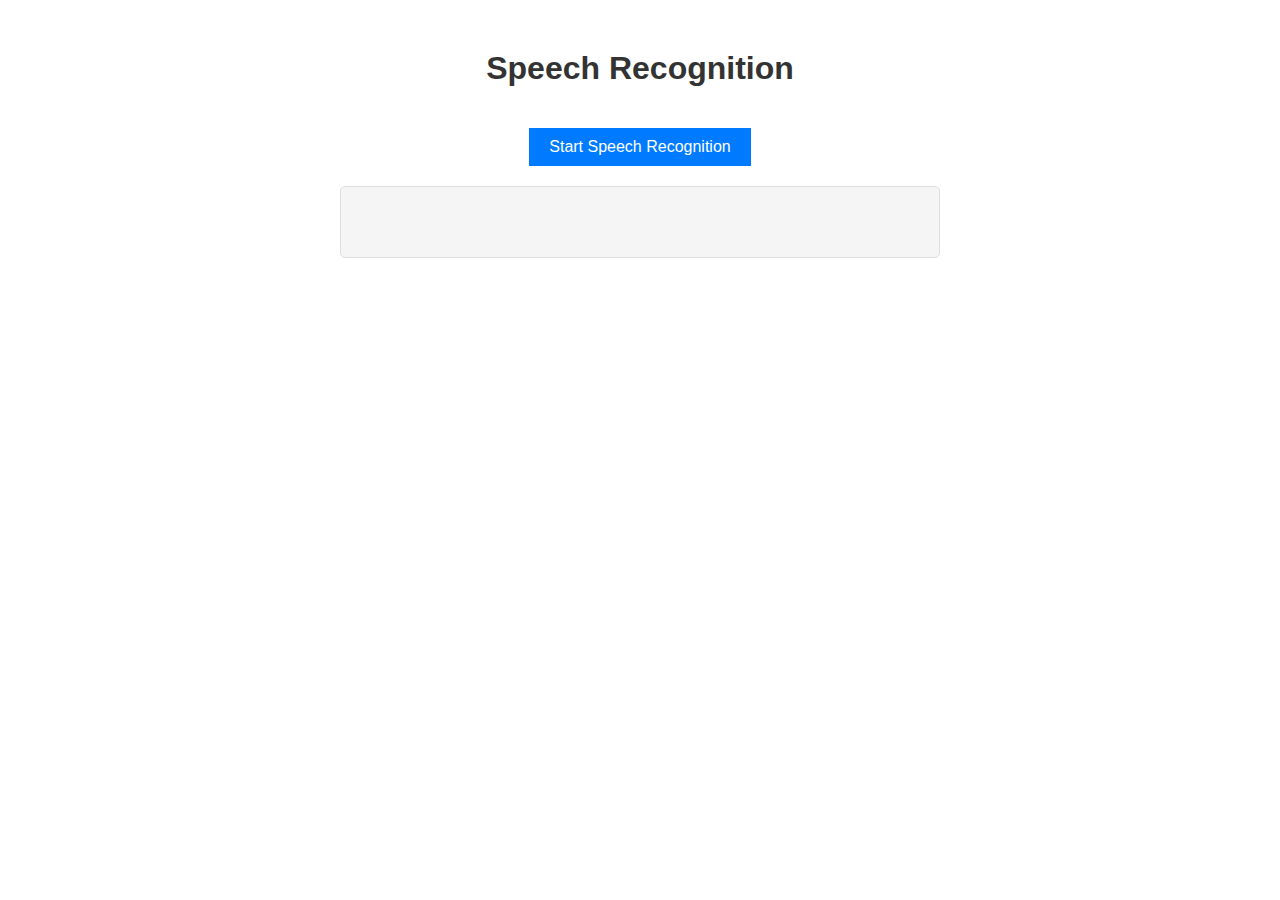
<file: exam.html>
<!DOCTYPE html>
<html lang="en">
<head>
    <meta charset="UTF-8">
    <meta name="viewport" content="width=device-width, initial-scale=1.0">
    <title>Speech to Text</title>
    <style>body {
    font-family: Arial, sans-serif;
}

.container {
    max-width: 600px;
    margin: 50px auto;
    text-align: center;
}

h1 {
    color: #333;
}

button {
    padding: 10px 20px;
    font-size: 16px;
    background-color: #007bff;
    color: #fff;
    border: none;
    cursor: pointer;
    margin-top: 20px;
}

#dialog-box {
    margin-top: 20px;
    padding: 10px;
    background-color: #f5f5f5;
    border: 1px solid #ddd;
    border-radius: 5px;
    min-height: 50px;
    text-align: left;
    overflow-y: auto;
}
</style>
</head>
<body>
    <div class="container">
        <h1>Speech Recognition</h1>
        <button id="start-recognition">Start Speech Recognition</button>
        <div id="dialog-box"></div>
    </div>
    <script>// Create a SpeechRecognition object
const recognition = new (window.SpeechRecognition || window.webkitSpeechRecognition || window.mozSpeechRecognition || window.msSpeechRecognition)();

// Set recognition properties
recognition.lang = 'en-US'; // Set language
recognition.interimResults = false; // Whether to return interim results

// Get reference to the dialog box element
const dialogBox = document.getElementById('dialog-box');

// Function to start speech recognition
function startRecognition() {
    recognition.start();
    console.log('Speech recognition started');
}

// Event listener for the start button
document.getElementById('start-recognition').addEventListener('click', startRecognition);

// Event listener for when speech is recognized
recognition.onresult = function(event) {
    const last = event.results.length - 1;
    const text = event.results[last][0].transcript;
    console.log('Recognized text: ', text);
    
    // Display the recognized text in the dialog box
    displayTextInDialog(text);
};

// Function to display recognized text in the dialog box
function displayTextInDialog(text) {
    // Create a paragraph element to display the recognized text
    const paragraph = document.createElement('p');
    paragraph.textContent = text;
    
    // Append the paragraph to the dialog box
    dialogBox.appendChild(paragraph);
}

// Event listener for when speech recognition ends
recognition.onend = function() {
    console.log('Speech recognition ended');
};

// Stop recognition if there's an error
recognition.onerror = function(event) {
    console.error('Speech recognition error:', event.error);
    recognition.stop();
};
</script>
</body>
</html>
</file>
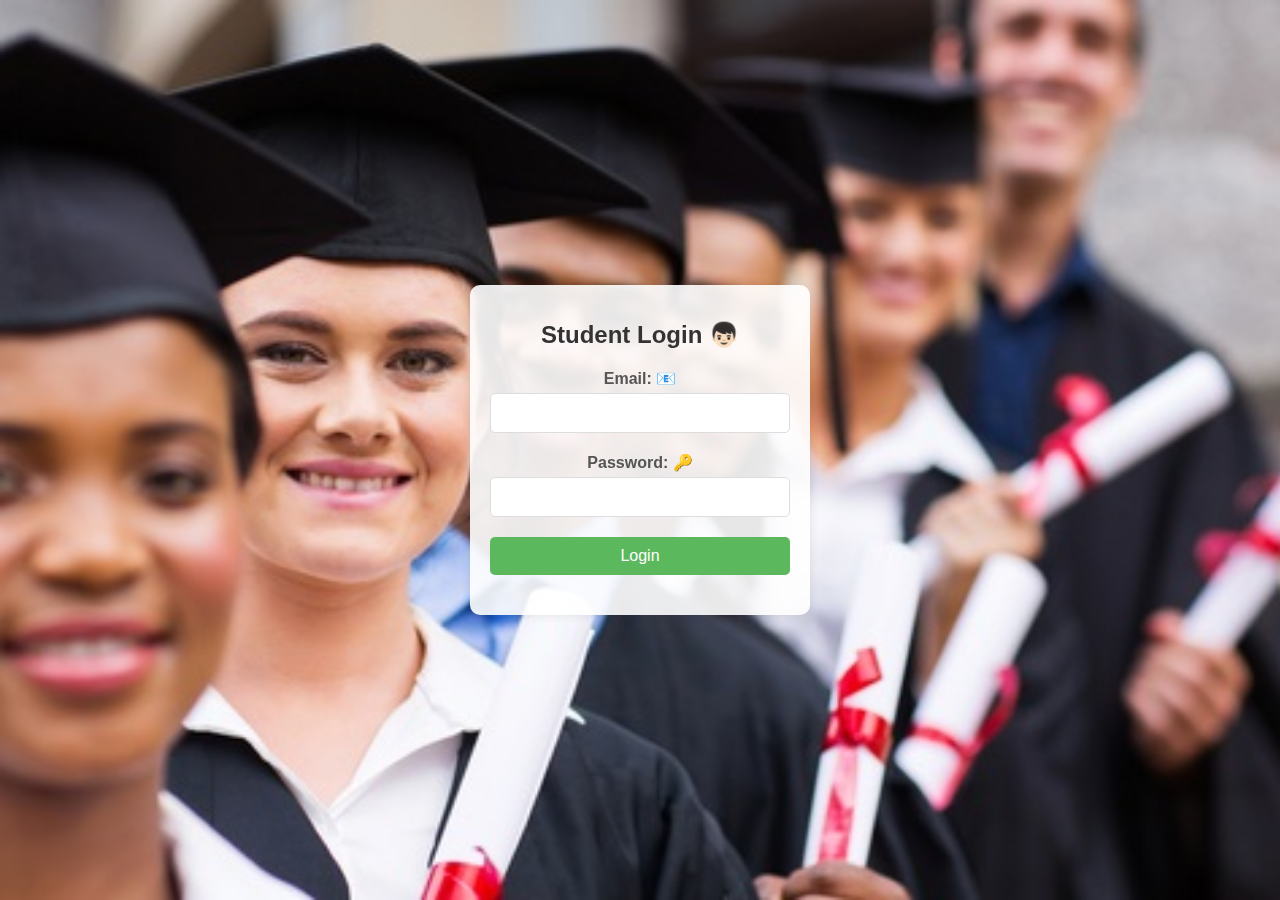
<file: loginn.html>
<!DOCTYPE html>
<html lang="en">
<head>
    <meta charset="UTF-8">
    <meta name="viewport" content="width=device-width, initial-scale=1.0">
    <title>Student Login</title>
    <style>
        body {
            font-family: Arial, sans-serif;
            margin: 0;
            padding: 0;
            display: flex;
            justify-content: center;
            align-items: center;
            height: 100vh;
            background-image: url('college.jpg'); /* Background image */
            background-size: cover; /* Cover the entire viewport */
        }

        .login-container {
            background-color: rgba(255, 255, 255, 0.9); /* Semi-transparent white background */
            padding: 20px;
            border-radius: 10px;
            box-shadow: 0 0 10px rgba(0, 0, 0, 0.1);
            width: 300px;
            text-align: center;
        }

        h1, h2 {
            margin-bottom: 20px;
            font-size: 24px;
            color: #333;
        }

        form {
            display: flex;
            flex-direction: column;
        }

        label {
            margin-bottom: 5px;
            font-weight: bold;
            color: #555;
        }

        input {
            padding: 10px;
            margin-bottom: 20px;
            border: 1px solid #ddd;
            border-radius: 5px;
            font-size: 16px;
        }

        button {
            padding: 10px;
            background-color: #5cb85c;
            color: white;
            border: none;
            border-radius: 5px;
            font-size: 16px;
            cursor: pointer;
        }

        button:hover {
            background-color: #4cae4c;
        }

        #message {
            margin-top: 20px;
        }

        /* Styling for background blur text */
        .background-text {
            position: fixed;
            top: 50%;
            left: 50%;
            transform: translate(-50%, -50%);
            font-size: 60px;
            color: red;
            font-weight: bold;
            z-index: -1;
            opacity: 0.1;
        }
    </style>
</head>
<body>
    <div class="background-text">RPVR</div>
    <div class="login-container">
        <h1>Student Login 👦🏻</h1>
        <form id="loginForm">
            <label for="email">Email: 📧</label>
            <input type="email" id="email" name="email" required>

            <label for="password">Password: 🔑</label>
            <input type="password" id="password" name="password" required>

            <button type="submit">Login</button>
        </form>
        <div id="message"></div>
    </div>

    <script>
        // Hardcoded CSV data as a JSON array
        const csvData = [
            { "email": "radhika@123.com", "password": "123" },
            { "email": "pavithra@222.com", "password": "222" },
            { "email": "anusha@333.com", "password": "333" },
            { "email": "vaishnavi@331.com", "password": "331" },
            { "email": "vysiri@332.com", "password": "332" },
	    { "email": "bhupal@001.com", "password": "001" },
	    { "email": "basavaraj@002.com", "password": "002" },
	    { "email": "prithvi.com", "password": "003" }
		
        ];

        document.getElementById('loginForm').addEventListener('submit', function(event) {
            event.preventDefault();

            const email = document.getElementById('email').value;
            const password = document.getElementById('password').value;
            let loginSuccessful1 = false;
            let loginSuccessful2 = false;
            const messageElement = document.getElementById('message');

            // Checking against firstUser
            if (email === csvData[0].email && password === csvData[0].password) {
                loginSuccessful1 = true;
                messageElement.style.color = 'green';
                messageElement.innerText = 'Login successful!';
                window.location.href = 'index.html';
            }

            // Checking against secondUser
            else if (email === csvData[1].email && password === csvData[1].password) {
                loginSuccessful2 = true;
                messageElement.style.color = 'green';
                messageElement.innerText = 'Login successful!';
                window.location.href = 'index1.html';
            }
	    else if (email === csvData[2].email && password === csvData[2].password) {
                loginSuccessful2 = true;
                messageElement.style.color = 'green';
                messageElement.innerText = 'Login successful!';
                window.location.href = 'index2.html';
            }
	    else if (email === csvData[3].email && password === csvData[3].password) {
                loginSuccessful2 = true;
                messageElement.style.color = 'green';
                messageElement.innerText = 'Login successful!';
                window.location.href = 'index3.html';
            }
	    else if (email === csvData[4].email && password === csvData[4].password) {
                loginSuccessful2 = true;
                messageElement.style.color = 'green';
                messageElement.innerText = 'Login successful!';
                window.location.href = 'index4.html';
            }
	    else if (email === csvData[5].email && password === csvData[5].password) {
                loginSuccessful2 = true;
                messageElement.style.color = 'green';
                messageElement.innerText = 'Login successful!';
                window.location.href = 'aindex1.html';
            }
	    else if (email === csvData[6].email && password === csvData[6].password) {
                loginSuccessful2 = true;
                messageElement.style.color = 'green';
                messageElement.innerText = 'Login successful!';
                window.location.href = 'aindex2.html';
            }
	    else if (email === csvData[7].email && password === csvData[7].password) {
                loginSuccessful2 = true;
                messageElement.style.color = 'green';
                messageElement.innerText = 'Login successful!';
                window.location.href = 'aindex3.html';
            }
	    

            // If neither user matches
            else {
                messageElement.style.color = 'red';
                messageElement.innerText = 'Login failed. Please check your credentials.';
            }
        });
    </script>
</body>
</html>
</file>
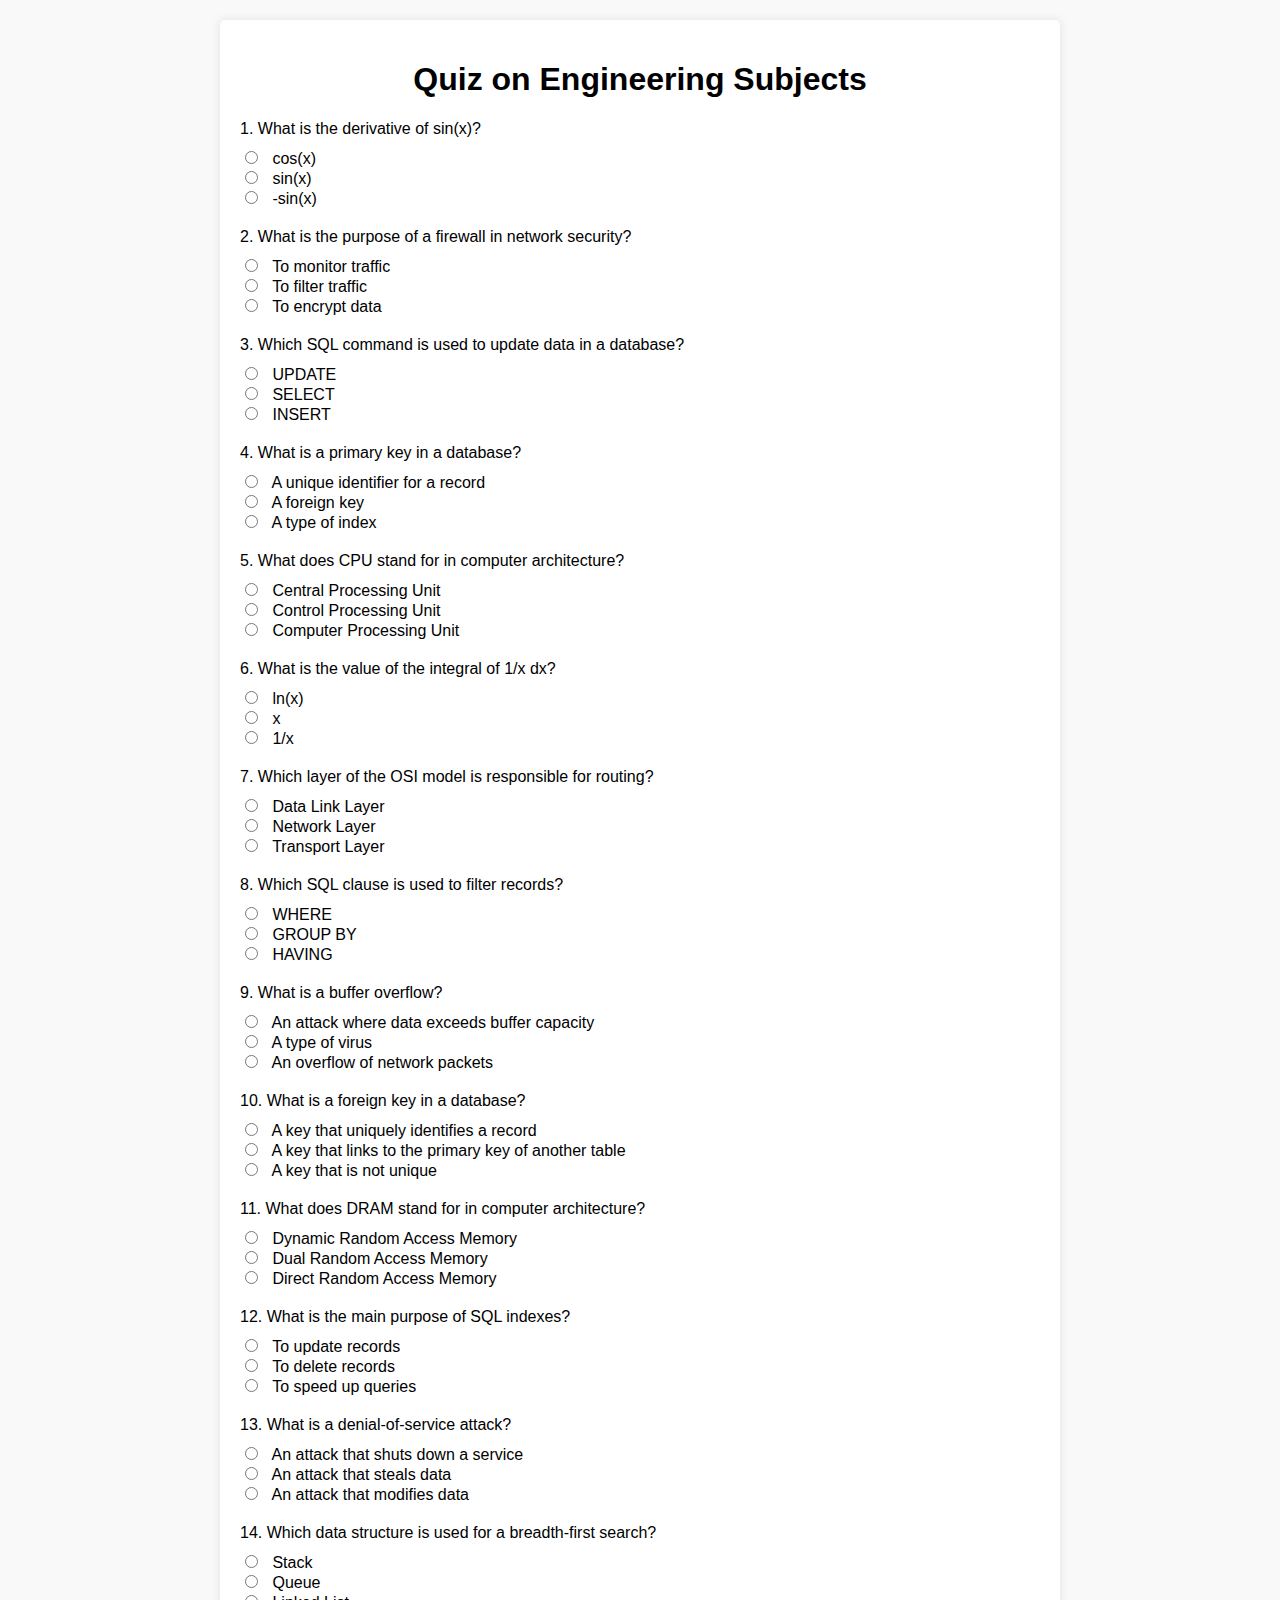
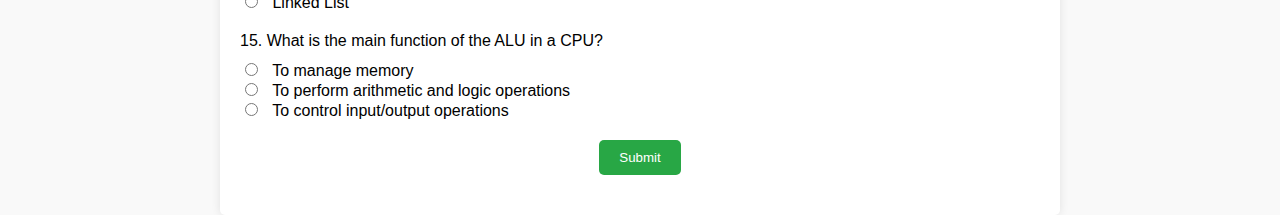
<file: password.html>
<!DOCTYPE html>
<html lang="en">
<head>
    <meta charset="UTF-8">
    <meta name="viewport" content="width=device-width, initial-scale=1.0">
    <title>Quiz</title>
    <link rel="stylesheet" href="st.css">
</head>
<body>
    <div class="quiz-container">
        <h1>Quiz on Engineering Subjects</h1>
        <form id="quizForm">
            <div class="question">
                <p>1. What is the derivative of sin(x)?</p>
                <label><input type="radio" name="q1" value="a"> cos(x)</label>
                <label><input type="radio" name="q1" value="b"> sin(x)</label>
                <label><input type="radio" name="q1" value="c"> -sin(x)</label>
            </div>
            <div class="question">
                <p>2. What is the purpose of a firewall in network security?</p>
                <label><input type="radio" name="q2" value="a"> To monitor traffic</label>
                <label><input type="radio" name="q2" value="b"> To filter traffic</label>
                <label><input type="radio" name="q2" value="c"> To encrypt data</label>
            </div>
            <div class="question">
                <p>3. Which SQL command is used to update data in a database?</p>
                <label><input type="radio" name="q3" value="a"> UPDATE</label>
                <label><input type="radio" name="q3" value="b"> SELECT</label>
                <label><input type="radio" name="q3" value="c"> INSERT</label>
            </div>
            <div class="question">
                <p>4. What is a primary key in a database?</p>
                <label><input type="radio" name="q4" value="a"> A unique identifier for a record</label>
                <label><input type="radio" name="q4" value="b"> A foreign key</label>
                <label><input type="radio" name="q4" value="c"> A type of index</label>
            </div>
            <div class="question">
                <p>5. What does CPU stand for in computer architecture?</p>
                <label><input type="radio" name="q5" value="a"> Central Processing Unit</label>
                <label><input type="radio" name="q5" value="b"> Control Processing Unit</label>
                <label><input type="radio" name="q5" value="c"> Computer Processing Unit</label>
            </div>
            <div class="question">
                <p>6. What is the value of the integral of 1/x dx?</p>
                <label><input type="radio" name="q6" value="a"> ln(x)</label>
                <label><input type="radio" name="q6" value="b"> x</label>
                <label><input type="radio" name="q6" value="c"> 1/x</label>
            </div>
            <div class="question">
                <p>7. Which layer of the OSI model is responsible for routing?</p>
                <label><input type="radio" name="q7" value="a"> Data Link Layer</label>
                <label><input type="radio" name="q7" value="b"> Network Layer</label>
                <label><input type="radio" name="q7" value="c"> Transport Layer</label>
            </div>
            <div class="question">
                <p>8. Which SQL clause is used to filter records?</p>
                <label><input type="radio" name="q8" value="a"> WHERE</label>
                <label><input type="radio" name="q8" value="b"> GROUP BY</label>
                <label><input type="radio" name="q8" value="c"> HAVING</label>
            </div>
            <div class="question">
                <p>9. What is a buffer overflow?</p>
                <label><input type="radio" name="q9" value="a"> An attack where data exceeds buffer capacity</label>
                <label><input type="radio" name="q9" value="b"> A type of virus</label>
                <label><input type="radio" name="q9" value="c"> An overflow of network packets</label>
            </div>
            <div class="question">
                <p>10. What is a foreign key in a database?</p>
                <label><input type="radio" name="q10" value="a"> A key that uniquely identifies a record</label>
                <label><input type="radio" name="q10" value="b"> A key that links to the primary key of another table</label>
                <label><input type="radio" name="q10" value="c"> A key that is not unique</label>
            </div>
            <div class="question">
                <p>11. What does DRAM stand for in computer architecture?</p>
                <label><input type="radio" name="q11" value="a"> Dynamic Random Access Memory</label>
                <label><input type="radio" name="q11" value="b"> Dual Random Access Memory</label>
                <label><input type="radio" name="q11" value="c"> Direct Random Access Memory</label>
            </div>
            <div class="question">
                <p>12. What is the main purpose of SQL indexes?</p>
                <label><input type="radio" name="q12" value="a"> To update records</label>
                <label><input type="radio" name="q12" value="b"> To delete records</label>
                <label><input type="radio" name="q12" value="c"> To speed up queries</label>
            </div>
            <div class="question">
                <p>13. What is a denial-of-service attack?</p>
                <label><input type="radio" name="q13" value="a"> An attack that shuts down a service</label>
                <label><input type="radio" name="q13" value="b"> An attack that steals data</label>
                <label><input type="radio" name="q13" value="c"> An attack that modifies data</label>
            </div>
            <div class="question">
                <p>14. Which data structure is used for a breadth-first search?</p>
                <label><input type="radio" name="q14" value="a"> Stack</label>
                <label><input type="radio" name="q14" value="b"> Queue</label>
                <label><input type="radio" name="q14" value="c"> Linked List</label>
            </div>
            <div class="question">
                <p>15. What is the main function of the ALU in a CPU?</p>
                <label><input type="radio" name="q15" value="a"> To manage memory</label>
                <label><input type="radio" name="q15" value="b"> To perform arithmetic and logic operations</label>
                <label><input type="radio" name="q15" value="c"> To control input/output operations</label>
            </div>
            <button type="button" onclick="submitQuiz()">Submit</button>
        </form>
        <div id="resultContainer" class="result-container">
            <h2 id="resultMessage"></h2>
            <div id="certificate" class="certificate"></div>
            <div id="improvementMessage" class="improvement-message"></div>
            <div id="correctAnswers" class="correct-answers"></div>
        </div>
    </div>
    <script src="s.js"></script>
</body>
</html>
</file>
<file: st.css>
body {
    font-family: Arial, sans-serif;
    background-color: #f9f9f9;
    margin: 0;
    padding: 0;
    display: flex;
    justify-content: center;
    align-items: flex-start;
    height: 100vh;
    overflow: auto;
}

.quiz-container {
    background-color: #fff;
    padding: 20px;
    border-radius: 5px;
    box-shadow: 0 0 10px rgba(0, 0, 0, 0.1);
    width: 90%;
    max-width: 800px;
    margin: 20px;
}

h1 {
    text-align: center;
}

.question {
    margin-bottom: 20px;
}

.question p {
    margin: 0 0 10px;
}

label {
    display: block;
}

input[type="radio"] {
    margin-right: 10px;
}

button {
    display: block;
    margin: 20px auto;
    padding: 10px 20px;
    background-color: #28a745;
    color: #fff;
    border: none;
    border-radius: 5px;
    cursor: pointer;
}

button:hover {
    background-color: #218838;
}

.result-container {
    margin-top: 20px;
    text-align: center;
}

.certificate {
    background-color: #007bff;
    padding: 20px;
    border-radius: 5px;
    margin-top: 20px;
    display: none;
}

.improvement-message {
    color: #e74c3c;
    margin-top: 20px;
}

.correct-answers {
    margin-top: 20px;
    display: none;
}

.correct-answers p {
    margin: 0;
    color: #2ecc71;
}
</file>
